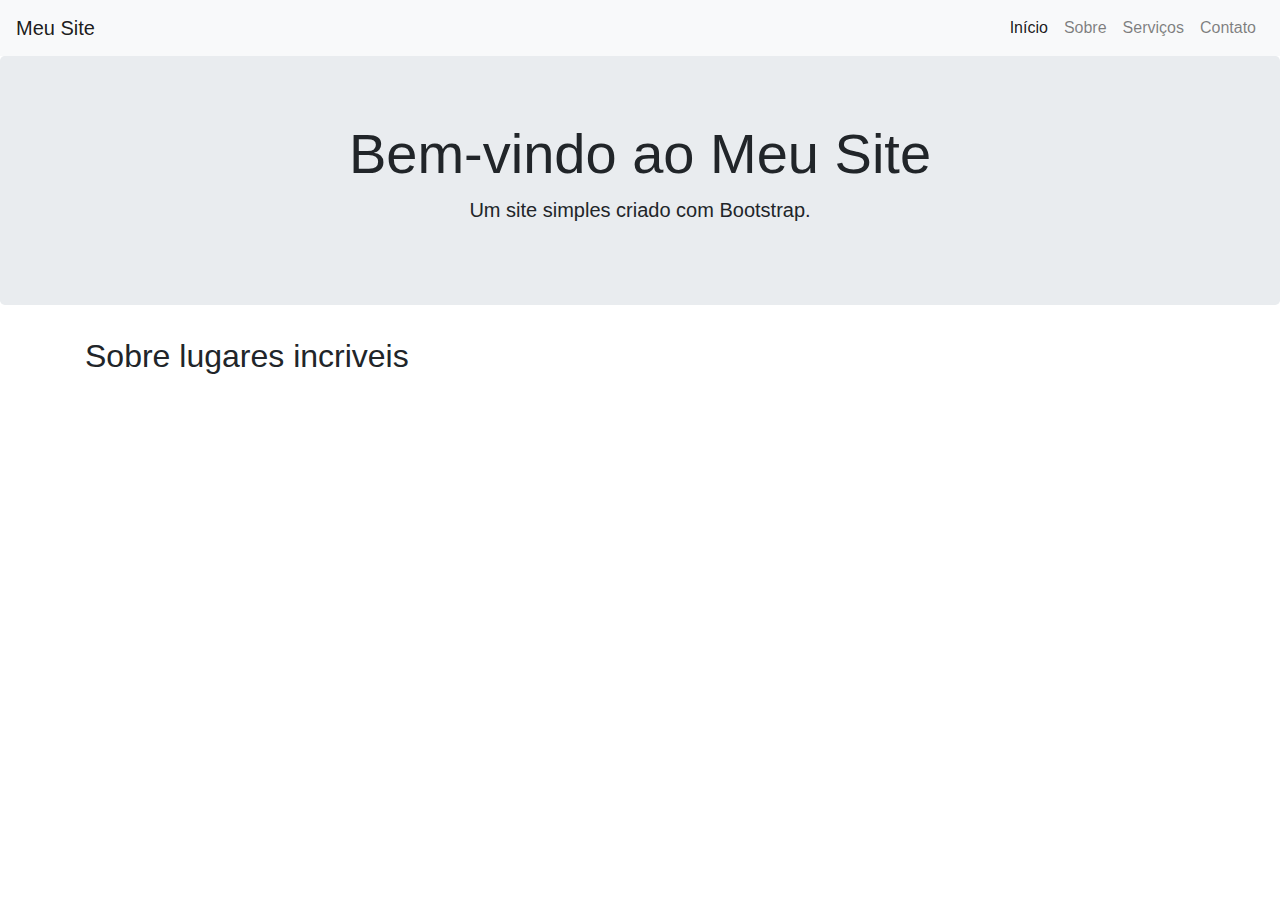
<file: bootstrap.html>
<!DOCTYPE html>
<html lang="en">
<head>
  <meta charset="UTF-8">
  <meta name="viewport" content="width=device-width, initial-scale=1, shrink-to-fit=no">
  <link rel="stylesheet" href="https://stackpath.bootstrapcdn.com/bootstrap/4.5.2/css/bootstrap.min.css">
  <title>Meu Site Bootstrap</title>
  <style>
    /* Adicione estilos personalizados aqui, se necessário */
    body {
      padding-top: 56px;
    }
  </style>
</head>
<body>

  <!-- Barra de Navegação -->
  <nav class="navbar navbar-expand-lg navbar-light bg-light fixed-top">
    <a class="navbar-brand" href="#">Meu Site</a>
    <button class="navbar-toggler" type="button" data-toggle="collapse" data-target="#navbarNav" aria-controls="navbarNav" aria-expanded="false" aria-label="Toggle navigation">
      <span class="navbar-toggler-icon"></span>
    </button>
    <div class="collapse navbar-collapse" id="navbarNav">
      <ul class="navbar-nav ml-auto">
        <li class="nav-item active">
          <a class="nav-link" href="#home">Início</a>
        </li>
        <li class="nav-item">
          <a class="nav-link" href="#about">Sobre</a>
        </li>
        <li class="nav-item">
          <a class="nav-link" href="#services">Serviços</a>
        </li>
        <li class="nav-item">
          <a class="nav-link" href="#contact">Contato</a>
        </li>
      </ul>
    </div>
  </nav>

  <!-- Seção Início -->
  <section id="home" class="jumbotron text-center">
    <h1 class="display-4">Bem-vindo ao Meu Site</h1>
    <p class="lead">Um site simples criado com Bootstrap.</p>
  </section>

  <!-- Seção Sobre -->
  <section id="about" class="container mt-4">
    <h2>Sobre lugares incriveis</h2>
    <p>
    </body>

    </html>
</file>
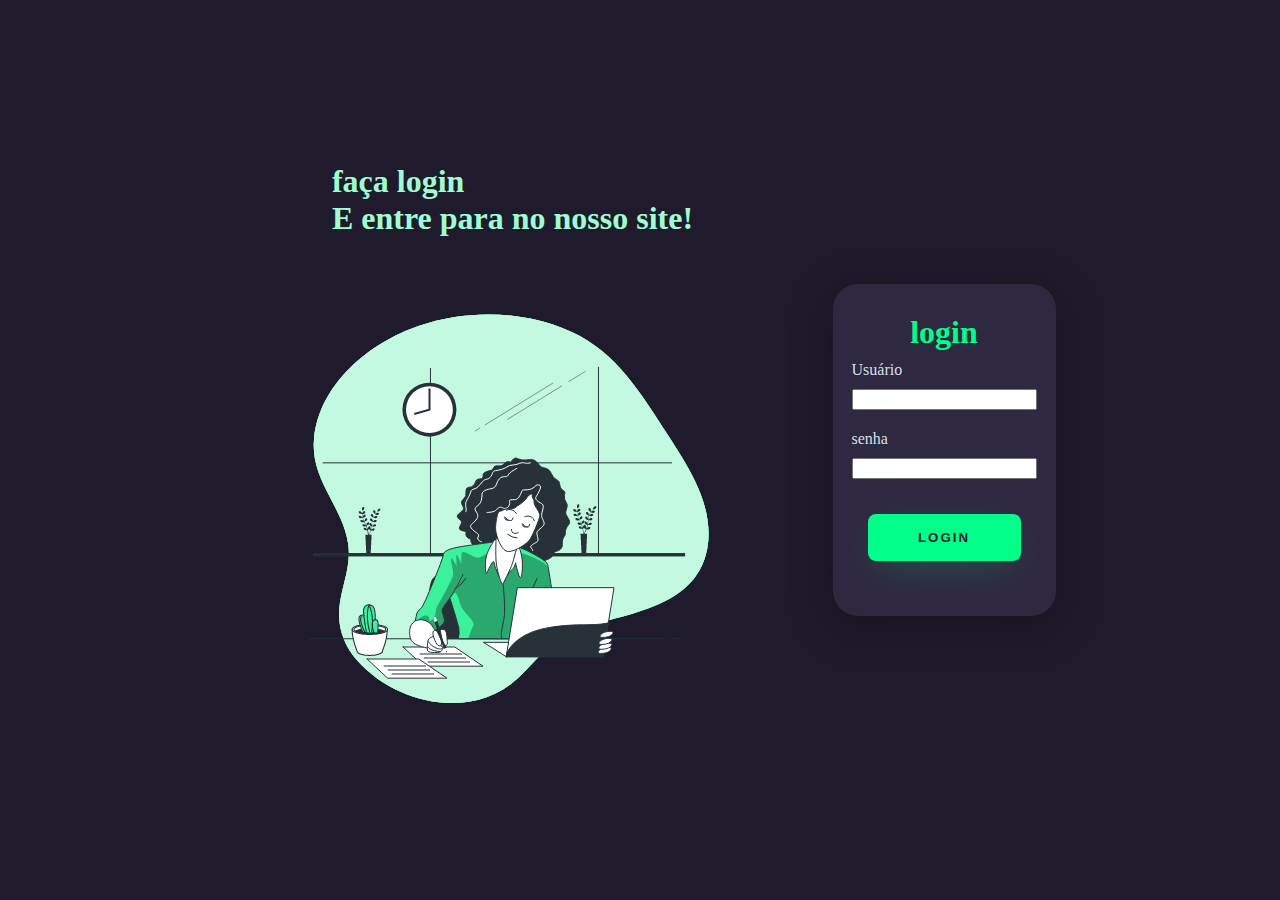
<file: indexx.html>
<!DOCTYPE html>
<html lang="pt-br">

<head>
    <meta charset="UTF-8">
    <meta name="viewport" content="width=device-width, initial-scale=1.0">
    <link rel="stylesheet" class="left-login-image" href="style.css">
    <title>Login</title>

</head>

<body>
    <div class="main-login">
        <div class="left-login">
            <h1>faça login <br>E entre para no nosso site!</h1>
            <img src="/work.gif" alt="woman animaçao">
        </div>
        <div class="right-login">
            <div class="card-login">
                <h1>login</h1>
                <div class="textfield">
                    <label for="usuario">Usuário</label>
                    <input type="text" name="usuario" placeholder="Usuário">
                </div>
                <div class="textfield">
                    <label for="senha">senha</label>
                    <input type="password" name="senha" placeholder="Senha">
                </div>
                <button class="btn-login">login</button>
            </div>
        </div>
    </div>

</body>

</html>
</file>
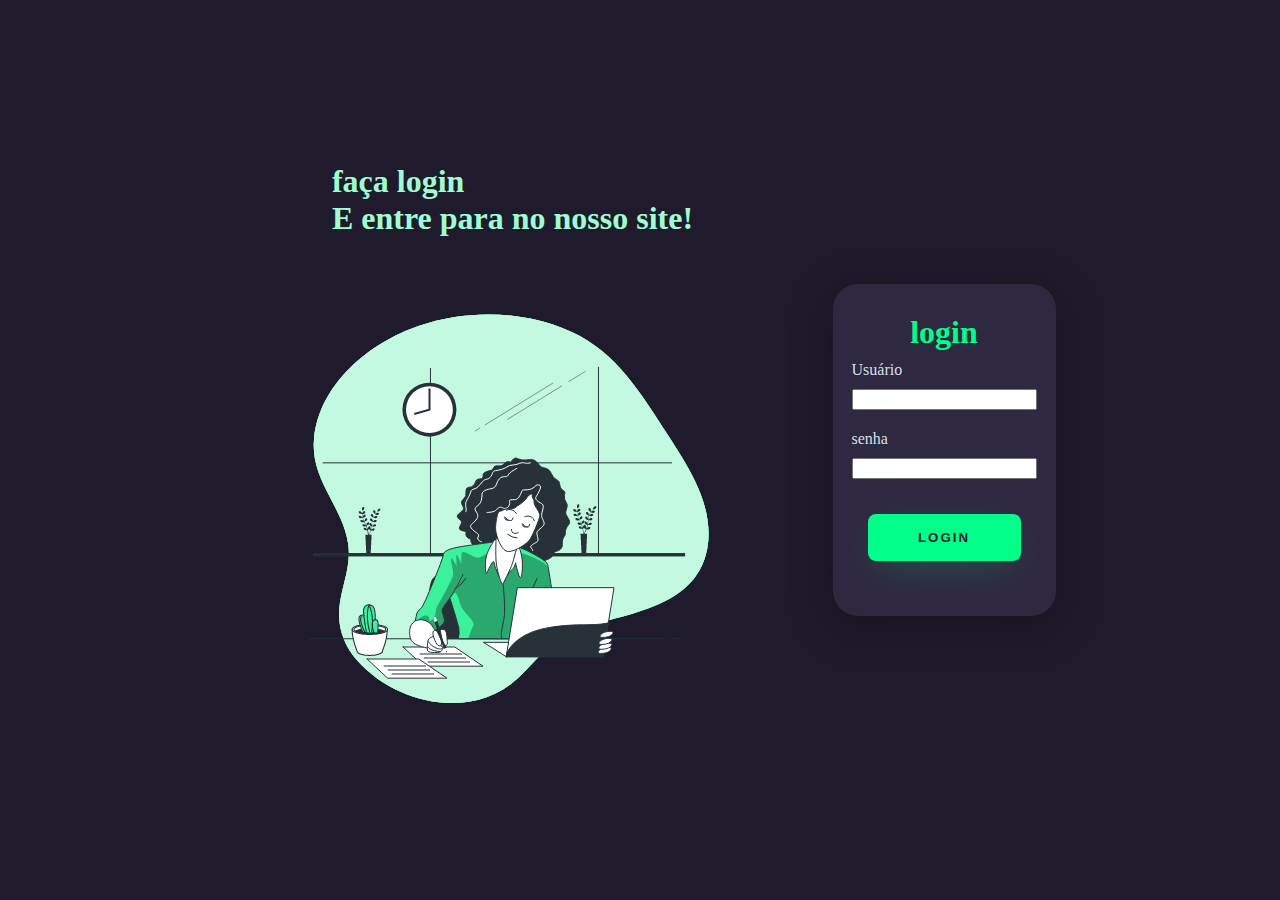
<file: login.html>
<!DOCTYPE html>
<html lang="pt-br">

<head>
    <meta charset="UTF-8">
    <meta name="viewport" content="width=device-width, initial-scale=1.0">
    <link rel="stylesheet" class="left-login-image" href="style.css">
    <title>Login</title>

</head>

<body>
    <div class="main-login">
        <div class="left-login">
            <h1>faça login <br>E entre para no nosso site!</h1>
            <img src="/work.gif" alt="woman animaçao">
        </div>
        <div class="right-login">
            <div class="card-login">
                <h1>login</h1>
                <div class="textfield">
                    <label for="usuario">Usuário</label>
                    <input type="text" name="usuario" placeholder="Usuário">
                </div>
                <div class="textfield">
                    <label for="senha">senha</label>
                    <input type="password" name="senha" placeholder="Senha">
                </div>
                <button class="btn-login">login</button>
            </div>
        </div>
    </div>

</body>

</html>
</file>
<file: style.css>
body{
    margin:0;
    font-family: Georgia, 'Times New Roman', Times, serif;
}
.main-login{
    width: 100vw;
    height: 100vh;
    background: #201b2c;
 display: flex;
 justify-content: center;
 align-items: center;

}
.left-login{
    width: 50vw;
    height: 100vh;
    display: flex;
    justify-content: center;
    align-items: center;
    flex-direction: column;
}
.left-login-image{
    width: 35vw;
}
.left-login > h1{
    color: #9efdd1;
}
right-login{
    width: 60vw;
    height: 100vh;
    display: flex;
    justify-content: center;
    align-items: center;
}
.card-login{
    width: 60%;
    display: flex;
    justify-content: center;
    align-items: center;
    flex-direction: column;
    padding: 30px 35px;
    background: #2f2841;
    border-radius: 25px;
    box-shadow: 0px 10px 40px #00000056;   
}
.card-login > h1{
    color: #00ff88;
    font-weight: 800;
    margin: 0;
}
.textfield{
    display: flex;
    flex-direction: column;
    align-items: flex-start;
    justify-content: center;
    margin: 10px 0px;
}

textfield > input{
    width: 100%;
    border: none;
    border-radius: 100px;
    padding: 15px;
    background-color  : #514869;
    color: #9efdd1;
    font-size: 12pt;
    box-shadow:  0px 10px 40px #00000056;
    outline: none;
    box-sizing: border-box;
}
.textfield > label{
    color: #f0ffffde;
    margin-bottom: 10px;
}
.textfield > input::placeholder{
    color: #f0ffff94;   
}
.btn-login{
    width: 100%;
    padding: 16px;
    margin: 25px;
    border: none;
    border-radius: 8px;
    outline: none;
    text-transform: uppercase;
    font-weight: 800;
    letter-spacing: 2px;
    color: #221e2b;
    background-color: #00ff88;
    cursor: pointer;
    box-shadow: 0px 10px 40px -12px #00ff8052;
}
@media only screen and (max-width:950px){
    .card-login{
        width: 85%;   
    }
}
</file>
